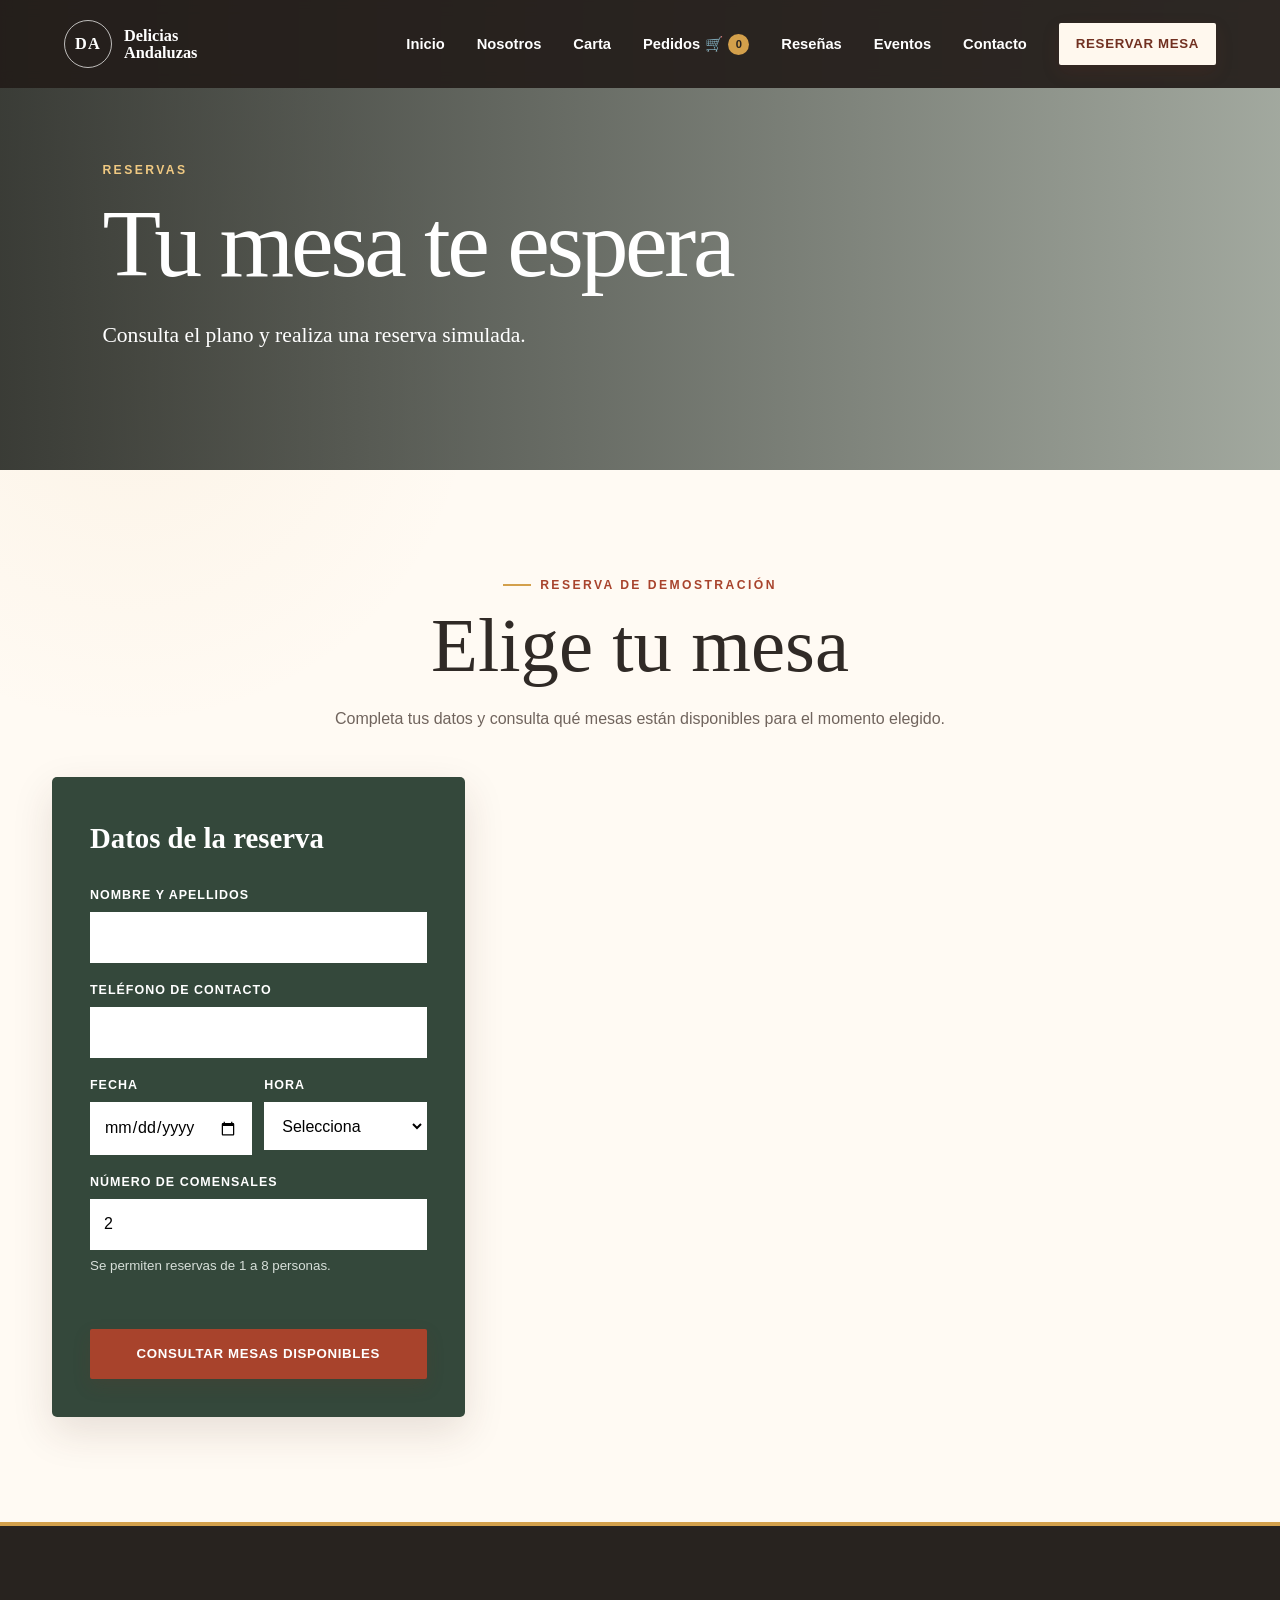
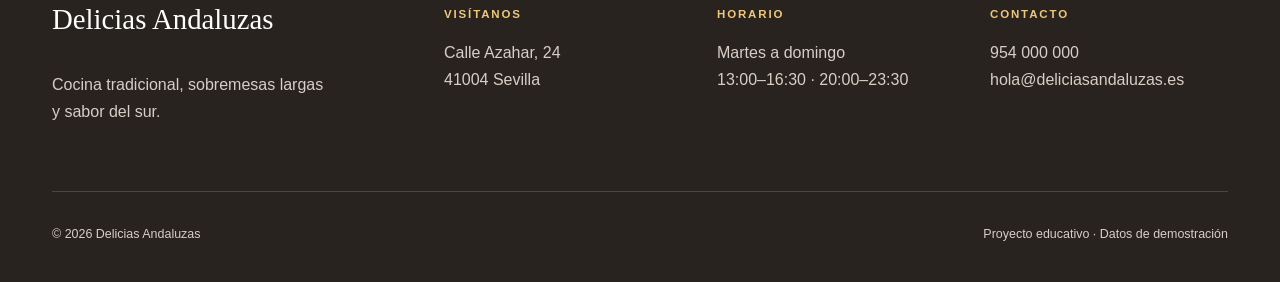
<file: reservas.html>
<!DOCTYPE html>
<html lang="es">
<head>
    <meta charset="UTF-8">
    <meta name="viewport" content="width=device-width, initial-scale=1.0">
    <meta name="description" content="Reserva una mesa de demostración en Delicias Andaluzas.">
    <title>Reservas | Delicias Andaluzas</title>
    <link rel="stylesheet" href="styles.css?v=20261011-3">
    <script src="script.js?v=20261011-2" defer></script>
</head>
<body>
    <nav class="navegacion" aria-label="Navegación principal">
        <a class="marca" href="index.html#inicio" aria-label="Delicias Andaluzas, ir al inicio">
            <span class="marca__simbolo">DA</span>
            <span>Delicias<br>Andaluzas</span>
        </a>
        <button id="boton-navegacion" class="boton-navegacion" type="button" aria-expanded="false" aria-controls="menu-principal" aria-label="Abrir menú de navegación">
            <span class="sr-only">Menú de navegación</span>
            <span></span><span></span><span></span>
        </button>
        <div id="menu-principal" class="menu-principal">
            <a href="index.html#inicio">Inicio</a>
            <a href="index.html#nosotros">Nosotros</a>
            <a href="carta.html#carta">Carta</a>
            <a id="enlace-pedidos" class="enlace-pedidos" href="carta.html#pedidos" aria-label="Pedidos, carrito vacío">
                Pedidos <span aria-hidden="true">🛒</span><span id="contador-carrito" class="contador-carrito" aria-live="polite">0</span>
            </a>
            <a href="index.html#resenas">Reseñas</a>
            <a href="index.html#eventos-ofertas">Eventos</a>
            <a href="index.html#contacto">Contacto</a>
            <a class="boton boton--pequeno" href="reservas.html#reservas" aria-current="page">Reservar mesa</a>
        </div>
    </nav>

    <header class="cabecera cabecera--interior cabecera--reservas">
        <div class="cabecera__contenido">
            <p class="cabecera__etiqueta">Reservas</p>
            <h1>Tu mesa te espera</h1>
            <p class="cabecera__texto">Consulta el plano y realiza una reserva simulada.</p>
        </div>
    </header>

    <main>
        <section id="reservas" class="reservas seccion" aria-labelledby="titulo-reservas">
            <div class="reservas__encabezado">
                <p class="seccion-etiqueta">Reserva de demostración</p>
                <h2 id="titulo-reservas">Elige tu mesa</h2>
                <p>Completa tus datos y consulta qué mesas están disponibles para el momento elegido.</p>
            </div>

            <div class="reservas__distribucion">
                <form id="formulario-reserva" class="formulario-reserva" novalidate>
                    <h3>Datos de la reserva</h3>
                    <div class="campo-reserva">
                        <label for="nombre-reserva">Nombre y apellidos</label>
                        <input id="nombre-reserva" name="nombre" type="text" autocomplete="name" required>
                    </div>
                    <div class="campo-reserva">
                        <label for="telefono-reserva">Teléfono de contacto</label>
                        <input id="telefono-reserva" name="telefono" type="tel" autocomplete="tel" inputmode="tel" pattern="[0-9 +()-]{9,}" required>
                    </div>
                    <div class="campos-reserva-en-linea">
                        <div class="campo-reserva">
                            <label for="fecha-reserva">Fecha</label>
                            <input id="fecha-reserva" name="fecha" type="date" required>
                        </div>
                        <div class="campo-reserva">
                            <label for="hora-reserva">Hora</label>
                            <select id="hora-reserva" name="hora" required>
                                <option value="">Selecciona</option>
                                <option value="13:00">13:00</option>
                                <option value="13:30">13:30</option>
                                <option value="14:00">14:00</option>
                                <option value="14:30">14:30</option>
                                <option value="20:00">20:00</option>
                                <option value="20:30">20:30</option>
                                <option value="21:00">21:00</option>
                                <option value="21:30">21:30</option>
                                <option value="22:00">22:00</option>
                            </select>
                        </div>
                    </div>
                    <div class="campo-reserva">
                        <label for="comensales-reserva">Número de comensales</label>
                        <input id="comensales-reserva" name="comensales" type="number" min="1" max="8" value="2" required>
                        <small>Se permiten reservas de 1 a 8 personas.</small>
                    </div>
                    <p id="mensaje-reserva" class="mensaje-reserva" aria-live="assertive"></p>
                    <button class="boton boton--ancho" type="submit">Consultar mesas disponibles</button>
                </form>

                <div id="zona-plano" class="zona-plano" hidden>
                    <div class="zona-plano__cabecera">
                        <div>
                            <p class="seccion-etiqueta">Salón principal</p>
                            <h3>Plano de mesas</h3>
                        </div>
                        <p id="datos-consulta"></p>
                    </div>
                    <div class="leyenda-mesas" aria-label="Leyenda de estados de las mesas">
                        <span><i class="muestra-estado muestra-estado--disponible"></i>Disponible</span>
                        <span><i class="muestra-estado muestra-estado--ocupada"></i>Ocupada</span>
                        <span><i class="muestra-estado muestra-estado--seleccionada"></i>Seleccionada</span>
                        <span><i class="muestra-estado muestra-estado--insuficiente"></i>Capacidad insuficiente</span>
                    </div>
                    <p class="aviso-plano">Las mesas marcadas como ocupadas incluyen datos de demostración y reservas guardadas en este navegador.</p>
                    <div id="plano-mesas" class="plano-mesas" aria-label="Plano interactivo del restaurante"></div>
                    <p id="mensaje-mesa" class="mensaje-reserva" aria-live="polite">Selecciona una mesa disponible.</p>
                    <button id="confirmar-reserva" class="boton boton--ancho" type="button" disabled>Confirmar reserva simulada</button>
                </div>
            </div>

            <section id="confirmacion-reserva" class="confirmacion-reserva" aria-labelledby="titulo-confirmacion-reserva" tabindex="-1" hidden>
                <p class="confirmacion-pedido__icono" aria-hidden="true">✓</p>
                <p class="seccion-etiqueta">Reserva simulada guardada</p>
                <h3 id="titulo-confirmacion-reserva">Resumen de tu mesa</h3>
                <dl class="resumen-reserva">
                    <div><dt>Nombre</dt><dd id="reserva-resumen-nombre"></dd></div>
                    <div><dt>Fecha y hora</dt><dd id="reserva-resumen-fecha"></dd></div>
                    <div><dt>Comensales</dt><dd id="reserva-resumen-comensales"></dd></div>
                    <div><dt>Mesa</dt><dd id="reserva-resumen-mesa"></dd></div>
                </dl>
                <p class="aviso-educativo"><strong>Proyecto educativo:</strong> esta reserva solo se guarda en tu navegador. No se ha enviado a ningún restaurante real.</p>
            </section>
        </section>

    </main>

    <footer id="contacto" class="pie">
        <div class="pie__contenido">
            <div>
                <p class="pie__marca">Delicias Andaluzas</p>
                <p>Cocina tradicional, sobremesas largas<br>y sabor del sur.</p>
            </div>
            <div>
                <h2>Visítanos</h2>
                <p>Calle Azahar, 24<br>41004 Sevilla</p>
            </div>
            <div>
                <h2>Horario</h2>
                <p>Martes a domingo<br>13:00–16:30 · 20:00–23:30</p>
            </div>
            <div>
                <h2>Contacto</h2>
                <p><a href="tel:+34954000000">954 000 000</a><br><a href="mailto:hola@deliciasandaluzas.es">hola@deliciasandaluzas.es</a></p>
            </div>
        </div>
        <div class="pie__final">
            <p>© 2026 Delicias Andaluzas</p>
            <p>Proyecto educativo · Datos de demostración</p>
        </div>
    </footer>
</body>
</html>
</file>
<file: styles.css>
:root {
    --color-principal: #a8432c;
    --color-principal-oscuro: #713020;
    --color-verde: #34483b;
    --color-fondo: #f7f0e5;
    --color-fondo-claro: #fffaf3;
    --color-tarjeta: #ffffff;
    --color-texto: #302a26;
    --color-suave: #70645d;
    --color-dorado: #d3a04b;
    --sombra: 0 15px 40px rgba(66, 42, 30, 0.13);
}

* { box-sizing: border-box; }
html { scroll-behavior: smooth; }

body {
    background-color: var(--color-fondo-claro);
    background-image: radial-gradient(circle at 10% 20%, rgba(211, 160, 75, .07), transparent 22rem);
    color: var(--color-texto);
    font-family: Arial, sans-serif;
    line-height: 1.65;
    margin: 0;
}

body.menu-abierto { overflow: hidden; }
img { display: block; max-width: 100%; }
a { color: inherit; }

.sr-only {
    height: 1px;
    margin: -1px;
    overflow: hidden;
    padding: 0;
    position: absolute;
    width: 1px;
    clip: rect(0, 0, 0, 0);
}

.navegacion {
    align-items: center;
    background: rgba(35, 29, 25, 0.92);
    color: white;
    display: flex;
    height: 88px;
    justify-content: space-between;
    left: 0;
    padding: 0 clamp(20px, 5vw, 80px);
    position: absolute;
    right: 0;
    top: 0;
    z-index: 10;
    backdrop-filter: blur(8px);
}

.marca {
    align-items: center;
    display: flex;
    font-family: Georgia, serif;
    font-size: 1.02rem;
    font-weight: bold;
    gap: 12px;
    line-height: 1.05;
    text-decoration: none;
}

.marca__simbolo {
    align-items: center;
    border: 1px solid rgba(255, 255, 255, 0.7);
    border-radius: 50%;
    display: flex;
    height: 48px;
    justify-content: center;
    letter-spacing: 0.08em;
    width: 48px;
}

.menu-principal { align-items: center; display: flex; gap: clamp(18px, 2.5vw, 38px); }
.menu-principal > a:not(.boton) { font-size: 0.92rem; font-weight: bold; text-decoration: none; }
.menu-principal > a:not(.boton):hover { color: #f1c77e; }
.menu-principal a[aria-current="page"]:not(.boton) { color: #f1c77e; position: relative; }
.menu-principal a[aria-current="page"]:not(.boton)::after {
    background: var(--color-dorado);
    bottom: -9px;
    content: "";
    height: 2px;
    left: 0;
    position: absolute;
    width: 100%;
}
.menu-principal .boton[aria-current="page"] { background: #fff8ee; color: var(--color-principal-oscuro); }
.boton-navegacion { display: none; }

.cabecera {
    align-items: center;
    background: linear-gradient(90deg, rgba(31, 24, 20, 0.82), rgba(50, 35, 27, 0.4)),
        url("https://images.unsplash.com/photo-1414235077428-338989a2e8c0?auto=format&fit=crop&w=1800&q=88") center/cover;
    color: white;
    display: flex;
    min-height: min(820px, 100vh);
    padding: 145px clamp(20px, 8vw, 130px) 80px;
}

.cabecera__contenido { max-width: 760px; }

.cabecera--interior {
    min-height: 470px;
    padding-bottom: 90px;
    padding-top: 155px;
}

.cabecera--interior h1 {
    font-size: clamp(3rem, 7vw, 5.5rem);
}

.cabecera--carta {
    background: linear-gradient(90deg, rgba(35, 25, 20, .86), rgba(74, 43, 29, .48)),
        url("https://images.unsplash.com/photo-1544025162-d76694265947?auto=format&fit=crop&w=1800&q=86") center/cover;
}

.cabecera--reservas {
    background: linear-gradient(90deg, rgba(31, 34, 29, .88), rgba(52, 72, 59, .46)),
        url("https://images.unsplash.com/photo-1552566626-52f8b828add9?auto=format&fit=crop&w=1800&q=86") center/cover;
}

.cabecera h1,
.seccion h2,
.reservas h2 {
    font-family: Georgia, serif;
    font-weight: normal;
    line-height: 1.08;
}

.cabecera h1 {
    font-size: clamp(3rem, 7.5vw, 6.6rem);
    letter-spacing: -0.035em;
    margin: 12px 0 22px;
}

.cabecera__etiqueta,
.seccion-etiqueta {
    font-size: 0.76rem;
    font-weight: bold;
    letter-spacing: 0.2em;
    margin: 0;
    text-transform: uppercase;
}

.cabecera__etiqueta { color: #f0c982; }
.seccion-etiqueta { color: var(--color-principal); }
.seccion-etiqueta:not(.seccion-etiqueta--clara)::before {
    background: var(--color-dorado);
    content: "";
    display: inline-block;
    height: 2px;
    margin: 0 9px 3px 0;
    width: 28px;
}
.seccion-etiqueta--clara { color: #f0c982; }

.cabecera__texto { font-family: Georgia, serif; font-size: clamp(1.1rem, 2vw, 1.35rem); max-width: 610px; }
.cabecera__acciones { display: flex; flex-wrap: wrap; gap: 14px; margin-top: 32px; }

.boton,
.filtro {
    border: 0;
    border-radius: 2px;
    cursor: pointer;
    display: inline-block;
    font: inherit;
    font-size: 0.83rem;
    font-weight: bold;
    letter-spacing: 0.05em;
    text-decoration: none;
    text-transform: uppercase;
    transition: background-color 0.2s, color 0.2s, transform 0.2s;
}

.boton { background: var(--color-principal); box-shadow: 0 7px 18px rgba(113, 48, 32, .16); color: white; padding: 14px 23px; }
.boton:hover { background: var(--color-principal-oscuro); transform: translateY(-2px); }
.boton--pequeno { padding: 10px 17px; }
.boton--claro { background: #fff8ee; color: var(--color-principal-oscuro); }
.boton--claro:hover { background: #efd9bc; }
.boton--contorno { background: transparent; border: 1px solid rgba(255, 255, 255, 0.75); }
.boton--contorno:hover { background: white; color: var(--color-principal-oscuro); }

.seccion { margin: 0 auto; max-width: 1240px; padding: 105px 32px; scroll-margin-top: 30px; }

.presentacion { align-items: center; display: grid; gap: clamp(45px, 7vw, 95px); grid-template-columns: 1.05fr 0.95fr; }
.presentacion__imagen { position: relative; }
.presentacion__imagen img { height: 560px; object-fit: cover; width: 100%; }
.sello {
    align-items: center;
    background: var(--color-principal);
    bottom: -28px;
    color: white;
    display: flex;
    flex-direction: column;
    height: 150px;
    justify-content: center;
    margin: 0;
    position: absolute;
    right: -28px;
    text-align: center;
    width: 150px;
}
.sello strong { font-family: Georgia, serif; font-size: 1.25rem; }
.sello span { font-size: 0.72rem; text-transform: uppercase; }
.presentacion__texto h2,
.encabezado-seccion h2,
.carta__introduccion h2 { font-size: clamp(2.3rem, 5vw, 4rem); margin: 10px 0 24px; }
.presentacion__texto > p:not(.seccion-etiqueta) { color: var(--color-suave); }
.enlace-texto { color: var(--color-principal-oscuro); display: inline-block; font-weight: bold; margin-top: 14px; text-decoration: none; }
.enlace-texto:hover { color: var(--color-principal); }

.destacados { background: var(--color-fondo); max-width: none; padding-left: max(32px, calc((100% - 1176px) / 2)); padding-right: max(32px, calc((100% - 1176px) / 2)); }
.encabezado-seccion { align-items: end; display: flex; justify-content: space-between; margin-bottom: 38px; }
.encabezado-seccion h2 { margin-bottom: 0; }
.lista-destacados { display: grid; gap: 24px; grid-template-columns: repeat(3, 1fr); }
.destacado { min-height: 430px; overflow: hidden; position: relative; }
.destacado img { height: 100%; object-fit: cover; position: absolute; width: 100%; }
.destacado::after { background: linear-gradient(transparent 35%, rgba(29, 21, 17, 0.9)); content: ""; inset: 0; position: absolute; }
.destacado__contenido { bottom: 0; color: white; left: 0; padding: 28px; position: absolute; right: 0; z-index: 1; }
.destacado__contenido p { color: #edc987; font-size: 0.75rem; font-weight: bold; letter-spacing: 0.12em; margin: 0; text-transform: uppercase; }
.destacado__contenido h3 { font-family: Georgia, serif; font-size: 1.75rem; margin: 5px 0 0; }

.carta { background: var(--color-fondo-claro); }
.carta__introduccion { margin: 0 auto 32px; max-width: 680px; text-align: center; }
.carta__introduccion h2 { margin-bottom: 10px; }
.carta__introduccion > p:last-child { color: var(--color-suave); }
.filtros { display: flex; flex-wrap: wrap; gap: 8px; justify-content: center; margin-bottom: 15px; }
.filtro { background: #eadbc9; color: var(--color-texto); padding: 11px 18px; }
.filtro:hover,
.filtro.activo { background: var(--color-principal); color: white; }
.boton:focus-visible,
.filtro:focus-visible,
.menu-principal a:focus-visible,
.boton-navegacion:focus-visible { outline: 3px solid var(--color-dorado); outline-offset: 3px; }
.resultado-filtro { color: var(--color-suave); min-height: 26px; text-align: center; }
.lista-platos { display: grid; gap: 26px; grid-template-columns: repeat(auto-fit, minmax(260px, 1fr)); }
.tarjeta-plato { background: var(--color-tarjeta); border: 1px solid rgba(113, 48, 32, .08); border-radius: 5px; box-shadow: var(--sombra); display: flex; flex-direction: column; overflow: hidden; transition: transform 0.25s, box-shadow 0.25s; }
.tarjeta-plato:hover { box-shadow: 0 18px 42px rgba(66, 42, 30, 0.2); transform: translateY(-5px); }
.tarjeta-plato img { aspect-ratio: 4 / 3; object-fit: cover; transition: transform .45s ease; width: 100%; }
.tarjeta-plato:hover img { transform: scale(1.035); }
.tarjeta-plato__contenido { display: flex; flex: 1; flex-direction: column; padding: 22px; }
.tarjeta-plato__categoria { color: var(--color-principal); font-size: 0.72rem; font-weight: bold; letter-spacing: 0.12em; margin: 0; text-transform: uppercase; }
.tarjeta-plato h3 { font-family: Georgia, serif; font-size: 1.45rem; margin: 6px 0; }
.tarjeta-plato__descripcion { color: var(--color-suave); flex: 1; margin: 0 0 20px; }
.tarjeta-plato__pie { align-items: center; display: flex; gap: 12px; justify-content: space-between; }
.precio { color: var(--color-principal-oscuro); font-family: Georgia, serif; font-size: 1.3rem; font-weight: bold; }
.boton-carrito { font-size: 0.7rem; padding: 11px 14px; }

.enlace-pedidos { align-items: center; display: flex; gap: 5px; }
.contador-carrito {
    align-items: center;
    background: var(--color-dorado);
    border-radius: 50%;
    color: #28231f;
    display: inline-flex;
    font-size: 0.7rem;
    height: 21px;
    justify-content: center;
    min-width: 21px;
    padding: 0 5px;
}

.pedidos { max-width: 1240px; }
.pedidos__encabezado { align-items: end; display: grid; gap: 35px; grid-template-columns: 1fr 1fr; margin-bottom: 42px; }
.pedidos__encabezado h2 { font-size: clamp(2.3rem, 5vw, 4rem); margin: 10px 0 0; }
.pedidos__encabezado > p { color: var(--color-suave); margin: 0; }
.pedidos__distribucion { align-items: start; display: grid; gap: 30px; grid-template-columns: minmax(0, 1.2fr) minmax(320px, 0.8fr); }
.carrito,
.formulario-pedido { background: white; border-radius: 5px; box-shadow: var(--sombra); padding: clamp(22px, 4vw, 38px); }
.carrito__titulo { align-items: baseline; border-bottom: 1px solid #e4d9ce; display: flex; justify-content: space-between; padding-bottom: 16px; }
.carrito h3,
.formulario-pedido h3,
.confirmacion-pedido h3 { font-family: Georgia, serif; font-size: 1.8rem; margin: 0; }
.carrito__titulo span,
.texto-ayuda { color: var(--color-suave); font-size: 0.85rem; }
.carrito-vacio { color: var(--color-suave); padding: 38px 15px; text-align: center; }
.carrito-vacio::before { content: "◇"; display: block; font-family: Georgia, serif; font-size: 2.6rem; line-height: 1; margin-bottom: 10px; opacity: .45; }
.producto-carrito { align-items: center; border-bottom: 1px solid #eee4da; display: grid; gap: 16px; grid-template-columns: 72px minmax(120px, 1fr) auto auto; padding: 18px 0; }
.producto-carrito img { height: 72px; object-fit: cover; width: 72px; }
.producto-carrito h4 { font-family: Georgia, serif; font-size: 1.08rem; margin: 0 0 3px; }
.producto-carrito__precio { color: var(--color-suave); font-size: 0.83rem; margin: 0; }
.producto-carrito__subtotal { min-width: 75px; text-align: right; }
.controles-cantidad { align-items: center; border: 1px solid #d8c9bb; display: flex; }
.control-cantidad {
    background: transparent;
    border: 0;
    cursor: pointer;
    font-size: 1.15rem;
    height: 44px;
    width: 44px;
}
.control-cantidad:hover { background: var(--color-fondo); }
.control-cantidad:disabled { cursor: not-allowed; opacity: 0.4; }
.cantidad-producto { min-width: 28px; text-align: center; }
.eliminar-producto { background: transparent; border: 0; color: var(--color-principal); cursor: pointer; font: inherit; font-size: 0.78rem; grid-column: 2; justify-self: start; padding: 0; text-decoration: underline; }
.total-carrito { align-items: center; display: flex; font-family: Georgia, serif; font-size: 1.35rem; justify-content: space-between; padding-top: 25px; }
.total-carrito[hidden] { display: none; }
.total-carrito strong { color: var(--color-principal-oscuro); font-size: 1.6rem; }

.formulario-pedido { background: var(--color-verde); color: white; }
.formulario-pedido .texto-ayuda { color: #d7dfd9; margin-top: 4px; }
.formulario-pedido fieldset { border: 0; margin: 25px 0; padding: 0; }
.formulario-pedido legend,
.campo label { display: block; font-size: 0.78rem; font-weight: bold; letter-spacing: 0.08em; margin-bottom: 8px; text-transform: uppercase; }
.opcion-pedido { align-items: center; border: 1px solid #718076; cursor: pointer; display: flex; gap: 12px; margin-top: 10px; padding: 13px; }
.opcion-pedido:has(input:checked) { background: rgba(255, 255, 255, 0.1); border-color: #edc987; }
.opcion-pedido input { accent-color: var(--color-dorado); height: 18px; width: 18px; }
.opcion-pedido span { display: flex; flex-direction: column; }
.opcion-pedido small { color: #d7dfd9; }
.campo { margin-top: 18px; }
.campo input,
.campo textarea { background: white; border: 2px solid transparent; border-radius: 0; font: inherit; padding: 11px 12px; width: 100%; }
.campo input:focus,
.campo textarea:focus { border-color: var(--color-dorado); outline: 0; }
.campo[hidden] { display: none; }
.mensaje-pedido { color: #ffd8c9; font-size: 0.88rem; min-height: 24px; }
.boton--ancho { width: 100%; }

.confirmacion-pedido { background: #edf4ee; border-left: 5px solid var(--color-verde); border-radius: 4px; box-shadow: 0 12px 30px rgba(52, 72, 59, .1); margin-top: 35px; padding: clamp(24px, 5vw, 42px); }
.confirmacion-pedido[hidden] { display: none; }
.confirmacion-pedido__icono { align-items: center; background: var(--color-verde); border-radius: 50%; color: white; display: flex; font-size: 1.5rem; height: 46px; justify-content: center; margin: 0 0 15px; width: 46px; }
.confirmacion-pedido ul { padding-left: 20px; }
.confirmacion-pedido__total { font-family: Georgia, serif; font-size: 1.25rem; }
.aviso-educativo { background: white; border: 1px solid #c8d7cb; padding: 15px; }

.reservas { max-width: 1240px; }
.reservas__encabezado { margin: 0 auto 45px; max-width: 720px; text-align: center; }
.reservas__encabezado h2 { font-size: clamp(2.7rem, 6vw, 5rem); margin: 10px 0 18px; }
.reservas__encabezado > p:last-child { color: var(--color-suave); }
.reservas__distribucion { align-items: start; display: grid; gap: 30px; grid-template-columns: minmax(300px, 0.72fr) minmax(0, 1.28fr); }
.formulario-reserva,
.zona-plano { border-radius: 5px; box-shadow: var(--sombra); padding: clamp(22px, 4vw, 38px); }
.formulario-reserva { background: var(--color-verde); color: white; }
.formulario-reserva h3,
.zona-plano h3,
.confirmacion-reserva h3 { font-family: Georgia, serif; font-size: 1.8rem; margin: 0 0 22px; }
.campo-reserva { margin-top: 17px; }
.campo-reserva label { display: block; font-size: 0.78rem; font-weight: bold; letter-spacing: 0.08em; margin-bottom: 7px; text-transform: uppercase; }
.campo-reserva input,
.campo-reserva select { background: white; border: 2px solid transparent; border-radius: 0; font: inherit; min-height: 48px; padding: 10px 12px; width: 100%; }
.campo-reserva input:focus,
.campo-reserva select:focus { border-color: var(--color-dorado); outline: 0; }
.campo-reserva small { color: #d7dfd9; display: block; margin-top: 5px; }
.campos-reserva-en-linea { display: grid; gap: 12px; grid-template-columns: 1fr 1fr; }
.mensaje-reserva { color: var(--color-principal-oscuro); font-size: 0.88rem; min-height: 24px; }
.formulario-reserva .mensaje-reserva { color: #ffd8c9; }

.zona-plano { background: var(--color-fondo); }
.zona-plano[hidden] { display: none; }
.zona-plano__cabecera { align-items: start; display: flex; gap: 20px; justify-content: space-between; }
.zona-plano__cabecera h3 { margin-top: 3px; }
.zona-plano__cabecera > p { color: var(--color-suave); font-size: 0.85rem; margin: 0; text-align: right; }
.leyenda-mesas { display: flex; flex-wrap: wrap; font-size: 0.78rem; gap: 12px 20px; margin: 5px 0 12px; }
.leyenda-mesas span { align-items: center; display: flex; gap: 7px; }
.muestra-estado { border: 2px solid; display: inline-block; height: 18px; width: 18px; }
.muestra-estado--disponible { background: #f8fff9; border-color: #4f765d; }
.muestra-estado--ocupada { background: #e7ddd5; border-color: #806f65; }
.muestra-estado--seleccionada { background: #a8432c; border-color: #713020; }
.muestra-estado--insuficiente { background: repeating-linear-gradient(45deg, #f5eee5, #f5eee5 4px, #dfd1c2 4px, #dfd1c2 8px); border-color: #b29f90; }
.aviso-plano { color: var(--color-suave); font-size: 0.78rem; margin: 0 0 18px; }
.plano-mesas {
    background-color: #efe3d3;
    background-image: linear-gradient(rgba(255,255,255,.35) 1px, transparent 1px), linear-gradient(90deg, rgba(255,255,255,.35) 1px, transparent 1px);
    background-size: 28px 28px;
    border: 8px solid #c5aa8e;
    display: grid;
    gap: clamp(16px, 3vw, 34px);
    grid-template-columns: repeat(4, 1fr);
    padding: clamp(22px, 4vw, 42px);
}
.mesa {
    align-items: center;
    aspect-ratio: 1;
    background: #f8fff9;
    border: 3px solid #4f765d;
    color: var(--color-texto);
    cursor: pointer;
    display: flex;
    flex-direction: column;
    font: inherit;
    justify-content: center;
    min-height: 92px;
    padding: 8px;
    position: relative;
    transition: transform .2s, box-shadow .2s;
}
.mesa:nth-child(3n) { border-radius: 50%; }
.mesa:not(:disabled):hover { box-shadow: 0 8px 18px rgba(57, 39, 29, .2); transform: translateY(-3px); }
.mesa strong { font-family: Georgia, serif; font-size: 1.1rem; }
.mesa span { font-size: .72rem; }
.mesa small { font-size: .66rem; font-weight: bold; margin-top: 3px; text-transform: uppercase; }
.mesa--ocupada { background: #e7ddd5; border-color: #806f65; color: #6c5f57; cursor: not-allowed; }
.mesa--insuficiente { background: repeating-linear-gradient(45deg, #f5eee5, #f5eee5 6px, #dfd1c2 6px, #dfd1c2 12px); border-color: #b29f90; color: #756a63; cursor: not-allowed; }
.mesa--seleccionada { background: var(--color-principal); border-color: var(--color-principal-oscuro); box-shadow: 0 0 0 4px #e4b86e; color: white; }
.zona-plano > .boton { margin-top: 10px; }
.zona-plano > .boton:disabled { cursor: not-allowed; opacity: .45; }

.confirmacion-reserva { background: #edf4ee; border-left: 5px solid var(--color-verde); border-radius: 4px; box-shadow: 0 12px 30px rgba(52, 72, 59, .1); margin-top: 35px; padding: clamp(24px, 5vw, 42px); }
.confirmacion-reserva[hidden] { display: none; }
.resumen-reserva { display: grid; gap: 12px; grid-template-columns: repeat(4, 1fr); margin: 25px 0; }
.resumen-reserva div { background: white; padding: 14px; }
.resumen-reserva dt { color: var(--color-suave); font-size: .72rem; font-weight: bold; letter-spacing: .08em; text-transform: uppercase; }
.resumen-reserva dd { font-family: Georgia, serif; margin: 5px 0 0; }

.resenas { max-width: 1240px; }
.aviso-valoracion {
    align-items: start;
    background: #f1dfbf;
    border-left: 5px solid var(--color-dorado);
    display: flex;
    gap: 20px;
    justify-content: space-between;
    margin-bottom: 70px;
    padding: 20px 24px;
}
.aviso-valoracion[hidden] { display: none; }
.aviso-valoracion p { color: #65533f; margin: 4px 0 0; }
.aviso-valoracion button { background: transparent; border: 0; color: var(--color-principal-oscuro); cursor: pointer; font-size: 1.8rem; line-height: 1; padding: 4px 8px; }
.resenas__encabezado { align-items: end; display: grid; gap: 35px; grid-template-columns: 1fr auto; margin-bottom: 45px; }
.resenas__encabezado h2 { font-size: clamp(2.3rem, 5vw, 4rem); margin: 10px 0 0; max-width: 760px; }
.media-resenas { border-left: 3px solid var(--color-principal); display: flex; flex-direction: column; min-width: 260px; padding-left: 20px; }
.media-resenas > span { color: var(--color-dorado); font-size: 1.65rem; letter-spacing: 2px; }
.media-resenas small { color: var(--color-suave); }
.resenas__contenido { align-items: start; display: grid; gap: 42px; grid-template-columns: minmax(0, 1.25fr) minmax(320px, .75fr); }
.subtitulo-resenas { font-family: Georgia, serif; font-size: 1.45rem; margin: 0 0 18px; }
.lista-resenas { display: grid; gap: 18px; }
#bloque-resenas-guardadas { margin-top: 38px; }
#bloque-resenas-guardadas[hidden] { display: none; }
.tarjeta-resena { background: white; border: 1px solid rgba(113, 48, 32, .08); border-bottom: 3px solid #decfbe; border-radius: 4px; box-shadow: 0 8px 24px rgba(66, 42, 30, .09); padding: 25px; transition: transform .25s, box-shadow .25s; }
.tarjeta-resena:hover { box-shadow: 0 13px 30px rgba(66, 42, 30, .14); transform: translateY(-3px); }
.tarjeta-resena--ejemplo { background: var(--color-fondo); }
.etiqueta-demostracion { color: var(--color-principal); font-size: .68rem; font-weight: bold; letter-spacing: .12em; margin: 0; text-transform: uppercase; }
.estrellas-lectura { color: var(--color-dorado); font-size: 1.25rem; letter-spacing: 2px; margin: 8px 0; }
.tarjeta-resena blockquote { font-family: Georgia, serif; font-size: 1.1rem; margin: 8px 0 18px; }
.autor-resena { font-weight: bold; margin: 0; }
.autor-resena span { color: var(--color-suave); font-size: .8rem; font-weight: normal; }
.fecha-resena { color: var(--color-suave); font-size: .76rem; margin: 4px 0 0; }

.formulario-resena { background: var(--color-principal-oscuro); color: white; padding: clamp(24px, 4vw, 38px); }
.formulario-resena h3 { font-family: Georgia, serif; font-size: 2rem; margin: 5px 0; }
.formulario-resena > p:not(.seccion-etiqueta):not(.mensaje-resena) { color: #eadfd8; margin-top: 0; }
.campo-resena { margin-top: 20px; }
.campo-resena label,
.selector-estrellas legend { display: block; font-size: .78rem; font-weight: bold; letter-spacing: .08em; margin-bottom: 7px; text-transform: uppercase; }
.campo-resena input,
.campo-resena textarea { border: 2px solid transparent; border-radius: 0; font: inherit; padding: 11px 12px; width: 100%; }
.campo-resena input:focus,
.campo-resena textarea:focus { border-color: var(--color-dorado); outline: 0; }
.campo-resena small,
.selector-estrellas small { color: #dccdc4; display: block; margin-top: 5px; }
.selector-estrellas { border: 0; margin: 20px 0 0; padding: 0; }
.estrellas-interactivas { display: flex; gap: 5px; position: relative; }
.estrella-input { height: 1px; opacity: 0; position: absolute; width: 1px; }
.estrellas-interactivas label { color: #b8a69b; cursor: pointer; font-size: 2.2rem; line-height: 1; transition: color .15s, transform .15s; }
.estrellas-interactivas label:hover { transform: scale(1.12); }
.estrellas-interactivas label.seleccionada { color: var(--color-dorado); }
.estrella-input:focus-visible + label { outline: 3px solid #f3d18e; outline-offset: 3px; }
.mensaje-resena { color: #ffd8c9; min-height: 26px; }
.mensaje-resena.mensaje-resena--exito { color: #dcf4df; }

.agenda { background: var(--color-fondo); max-width: none; padding-left: max(32px, calc((100% - 1176px) / 2)); padding-right: max(32px, calc((100% - 1176px) / 2)); }
.agenda__encabezado { align-items: end; display: grid; gap: 35px; grid-template-columns: 1fr auto; margin-bottom: 35px; }
.agenda__encabezado h2 { font-size: clamp(2.3rem, 5vw, 4rem); margin: 10px 0 14px; }
.agenda__encabezado > div > p:last-child { color: var(--color-suave); margin: 0; max-width: 700px; }
.fecha-actualizacion-agenda { border-left: 3px solid var(--color-dorado); color: var(--color-suave); font-size: .82rem; margin: 0; padding: 8px 0 8px 15px; }
.fecha-actualizacion-agenda[hidden] { display: none; }
.filtros-agenda { margin-bottom: 10px; }
.lista-agenda { display: grid; gap: 25px; grid-template-columns: repeat(3, minmax(0, 1fr)); }
.tarjeta-agenda { background: white; border: 1px solid rgba(113, 48, 32, .08); border-radius: 5px; box-shadow: var(--sombra); display: flex; flex-direction: column; overflow: hidden; transition: transform .25s, box-shadow .25s; }
.tarjeta-agenda:hover { box-shadow: 0 18px 40px rgba(66, 42, 30, .18); transform: translateY(-4px); }
.tarjeta-agenda__imagen { aspect-ratio: 16 / 10; object-fit: cover; transition: transform .45s ease; width: 100%; }
.tarjeta-agenda:hover .tarjeta-agenda__imagen { transform: scale(1.035); }
.tarjeta-agenda__contenido { display: flex; flex: 1; flex-direction: column; padding: 24px; }
.tarjeta-agenda__cabecera { align-items: center; display: flex; flex-wrap: wrap; gap: 8px; justify-content: space-between; }
.tipo-agenda,
.estado-agenda,
.demostracion-agenda { font-size: .67rem; font-weight: bold; letter-spacing: .1em; text-transform: uppercase; }
.tipo-agenda { color: var(--color-principal); }
.estado-agenda { border: 1px solid; padding: 3px 7px; }
.estado-agenda--proximo,
.estado-agenda--vigente { background: #edf4ee; border-color: #6c8a73; color: #365840; }
.estado-agenda--finalizado { background: #eee7e1; border-color: #a39184; color: #6b5d54; }
.estado-agenda--futuro { background: #fff3d7; border-color: #d3a04b; color: #745718; }
.tarjeta-agenda h3 { font-family: Georgia, serif; font-size: 1.55rem; line-height: 1.2; margin: 13px 0 8px; }
.tarjeta-agenda__descripcion { color: var(--color-suave); flex: 1; margin: 0 0 18px; }
.datos-agenda { border-top: 1px solid #eadfd4; display: grid; gap: 8px; margin: 0; padding-top: 15px; }
.datos-agenda div { display: grid; gap: 8px; grid-template-columns: 85px 1fr; }
.datos-agenda dt { color: var(--color-suave); font-size: .7rem; font-weight: bold; letter-spacing: .08em; text-transform: uppercase; }
.datos-agenda dd { margin: 0; }
.demostracion-agenda { color: var(--color-principal); margin: 18px 0 0; }
.nota-ofertas { background: white; border-left: 4px solid var(--color-principal); color: var(--color-suave); margin: 35px 0 0; padding: 16px 20px; }

.pie { background: #28231f; border-top: 4px solid var(--color-dorado); color: #d8cec5; padding: 70px max(25px, calc((100% - 1176px) / 2)) 25px; }
.pie__contenido { display: grid; gap: 35px; grid-template-columns: 1.5fr repeat(3, 1fr); }
.pie__marca { color: white; font-family: Georgia, serif; font-size: 1.8rem; margin-top: 0; }
.pie h2 { color: #efc779; font-size: 0.72rem; letter-spacing: 0.16em; text-transform: uppercase; }
.pie a { text-decoration: none; }
.pie a:hover { color: white; }
.pie__final { border-top: 1px solid #4d4640; display: flex; font-size: 0.78rem; justify-content: space-between; margin-top: 50px; padding-top: 20px; }

@media (max-width: 1100px) {
    .navegacion { height: 76px; position: absolute; }
    body.menu-abierto .navegacion {
        backdrop-filter: none;
        height: 100vh;
        height: 100dvh;
        position: fixed;
    }
    .boton-navegacion { background: transparent; border: 0; cursor: pointer; display: grid; gap: 5px; min-height: 48px; min-width: 48px; padding: 10px; place-content: center; position: relative; z-index: 12; }
    .boton-navegacion span:not(.sr-only) { background: white; display: block; height: 2px; width: 27px; }
    body.menu-abierto .boton-navegacion { position: fixed; right: clamp(10px, 5vw, 80px); top: 14px; }
    .boton-navegacion[aria-expanded="true"] span:nth-child(2) { transform: translateY(7px) rotate(45deg); }
    .boton-navegacion[aria-expanded="true"] span:nth-child(3) { opacity: 0; }
    .boton-navegacion[aria-expanded="true"] span:nth-child(4) { transform: translateY(-7px) rotate(-45deg); }
    .menu-principal { align-items: stretch; background: #28231f; display: none; flex-direction: column; gap: 6px; inset: 0; overflow-y: auto; padding: 90px 24px 30px; position: absolute; text-align: center; z-index: 11; }
    .menu-principal.abierto { display: flex; }
    .menu-principal > a:not(.boton) { align-items: center; display: flex; font-family: Georgia, serif; font-size: 1.45rem; justify-content: center; min-height: 48px; padding: 5px 16px; }
    .menu-principal .boton { align-items: center; display: flex; justify-content: center; min-height: 48px; }
}

@media (max-width: 850px) {
    .cabecera { min-height: 700px; }
    .presentacion { grid-template-columns: 1fr; }
    .presentacion__imagen { margin-right: 24px; }
    .lista-destacados { grid-template-columns: 1fr 1fr; }
    .destacado:last-child { display: none; }
    .pedidos__distribucion { grid-template-columns: 1fr; }
    .reservas__distribucion { grid-template-columns: 1fr; }
    .resumen-reserva { grid-template-columns: 1fr 1fr; }
    .resenas__contenido { grid-template-columns: 1fr; }
    .lista-agenda { grid-template-columns: 1fr 1fr; }
    .pie__contenido { grid-template-columns: 1fr 1fr; }
}

@media (max-width: 560px) {
    .marca { font-size: 0.9rem; }
    .marca__simbolo { height: 40px; width: 40px; }
    .cabecera { min-height: 650px; padding: 125px 20px 65px; text-align: center; }
    .cabecera--interior { min-height: 430px; }
    .cabecera h1 br { display: none; }
    .cabecera__acciones { align-items: stretch; flex-direction: column; }
    .seccion { padding: 75px 18px; }
    .presentacion__imagen { margin-right: 12px; }
    .presentacion__imagen img { height: 390px; }
    .sello { bottom: -20px; height: 120px; right: -12px; width: 120px; }
    .encabezado-seccion { align-items: start; flex-direction: column; }
    .lista-destacados { grid-template-columns: 1fr; }
    .destacado { min-height: 390px; }
    .destacado:nth-child(n + 3) { display: none; }
    .filtro { flex: 1 1 135px; }
    .tarjeta-plato__pie { align-items: stretch; flex-direction: column; }
    .boton-carrito { text-align: center; }
    .pedidos__encabezado { align-items: start; grid-template-columns: 1fr; }
    .producto-carrito { grid-template-columns: 58px 1fr auto; }
    .producto-carrito img { height: 58px; width: 58px; }
    .controles-cantidad { grid-column: 2; justify-self: start; }
    .producto-carrito__subtotal { grid-column: 3; grid-row: 2; }
    .eliminar-producto { grid-column: 2 / 4; }
    .campos-reserva-en-linea { grid-template-columns: 1fr; }
    .zona-plano__cabecera { flex-direction: column; }
    .zona-plano__cabecera > p { text-align: left; }
    .plano-mesas { border-width: 5px; gap: 12px; grid-template-columns: repeat(2, 1fr); padding: 18px; }
    .mesa { min-height: 105px; }
    .resumen-reserva { grid-template-columns: 1fr; }
    .aviso-valoracion { margin-bottom: 50px; padding: 17px; }
    .resenas__encabezado { align-items: start; grid-template-columns: 1fr; }
    .media-resenas { min-width: 0; }
    .estrellas-interactivas label { font-size: 2.5rem; }
    .agenda { padding-left: 18px; padding-right: 18px; }
    .agenda__encabezado { align-items: start; grid-template-columns: 1fr; }
    .lista-agenda { grid-template-columns: 1fr; }
    .pie__contenido { grid-template-columns: 1fr; }
    .pie__final { flex-direction: column; }
}

@media (prefers-reduced-motion: reduce) {
    html { scroll-behavior: auto; }
    *, *::before, *::after { transition-duration: 0.01ms !important; }
}
</file>
